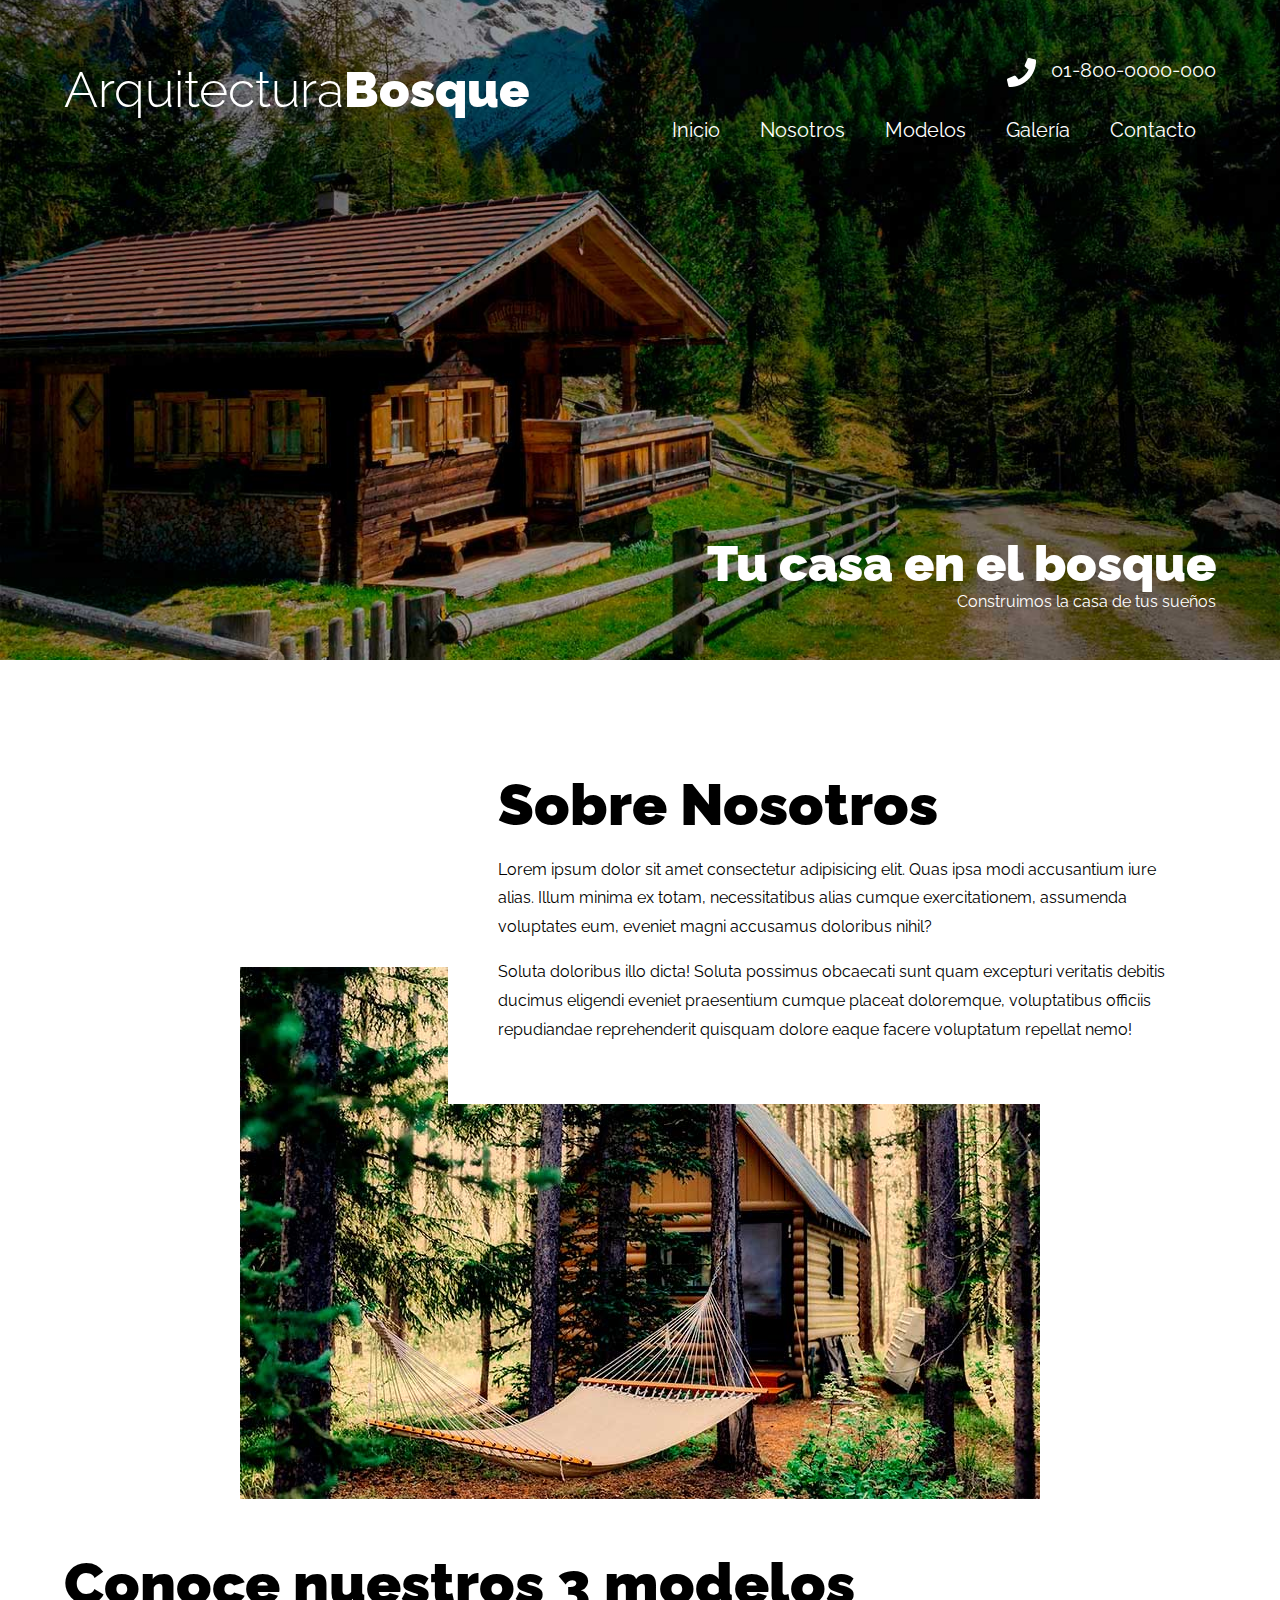
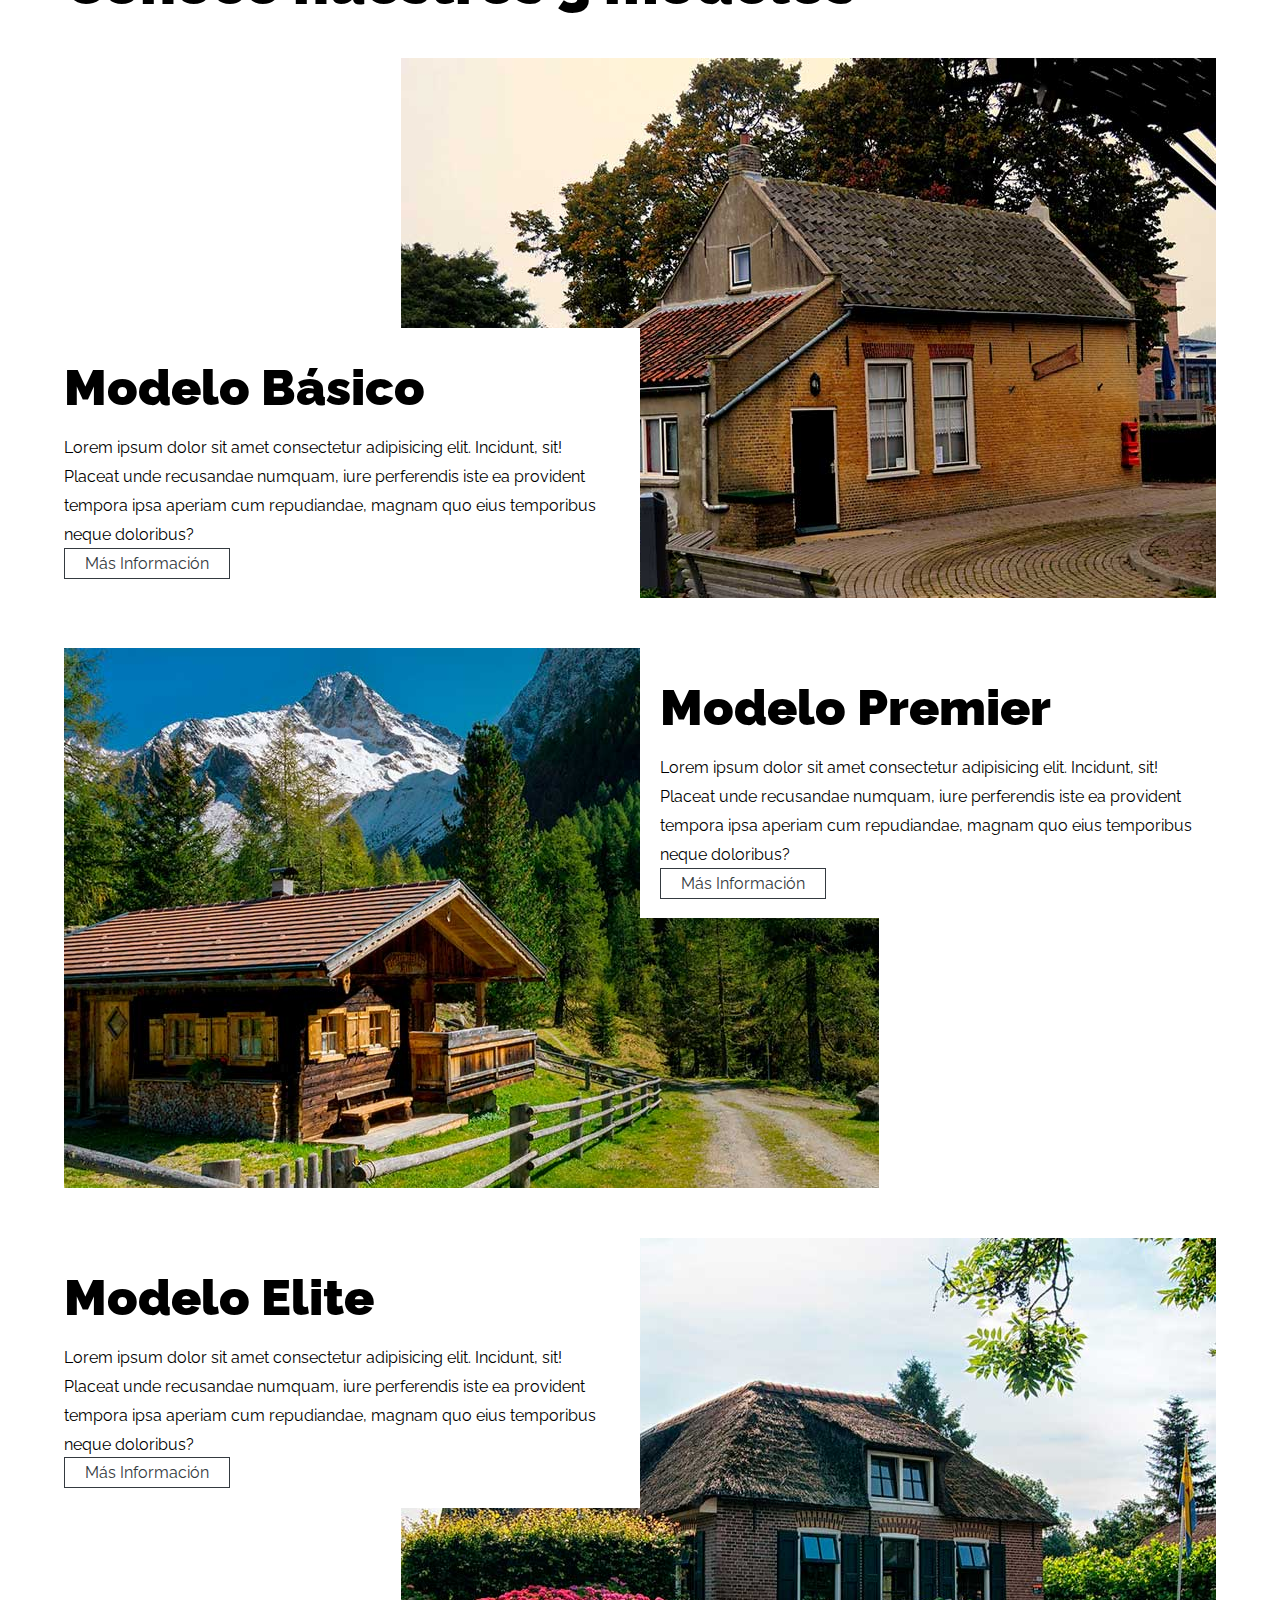
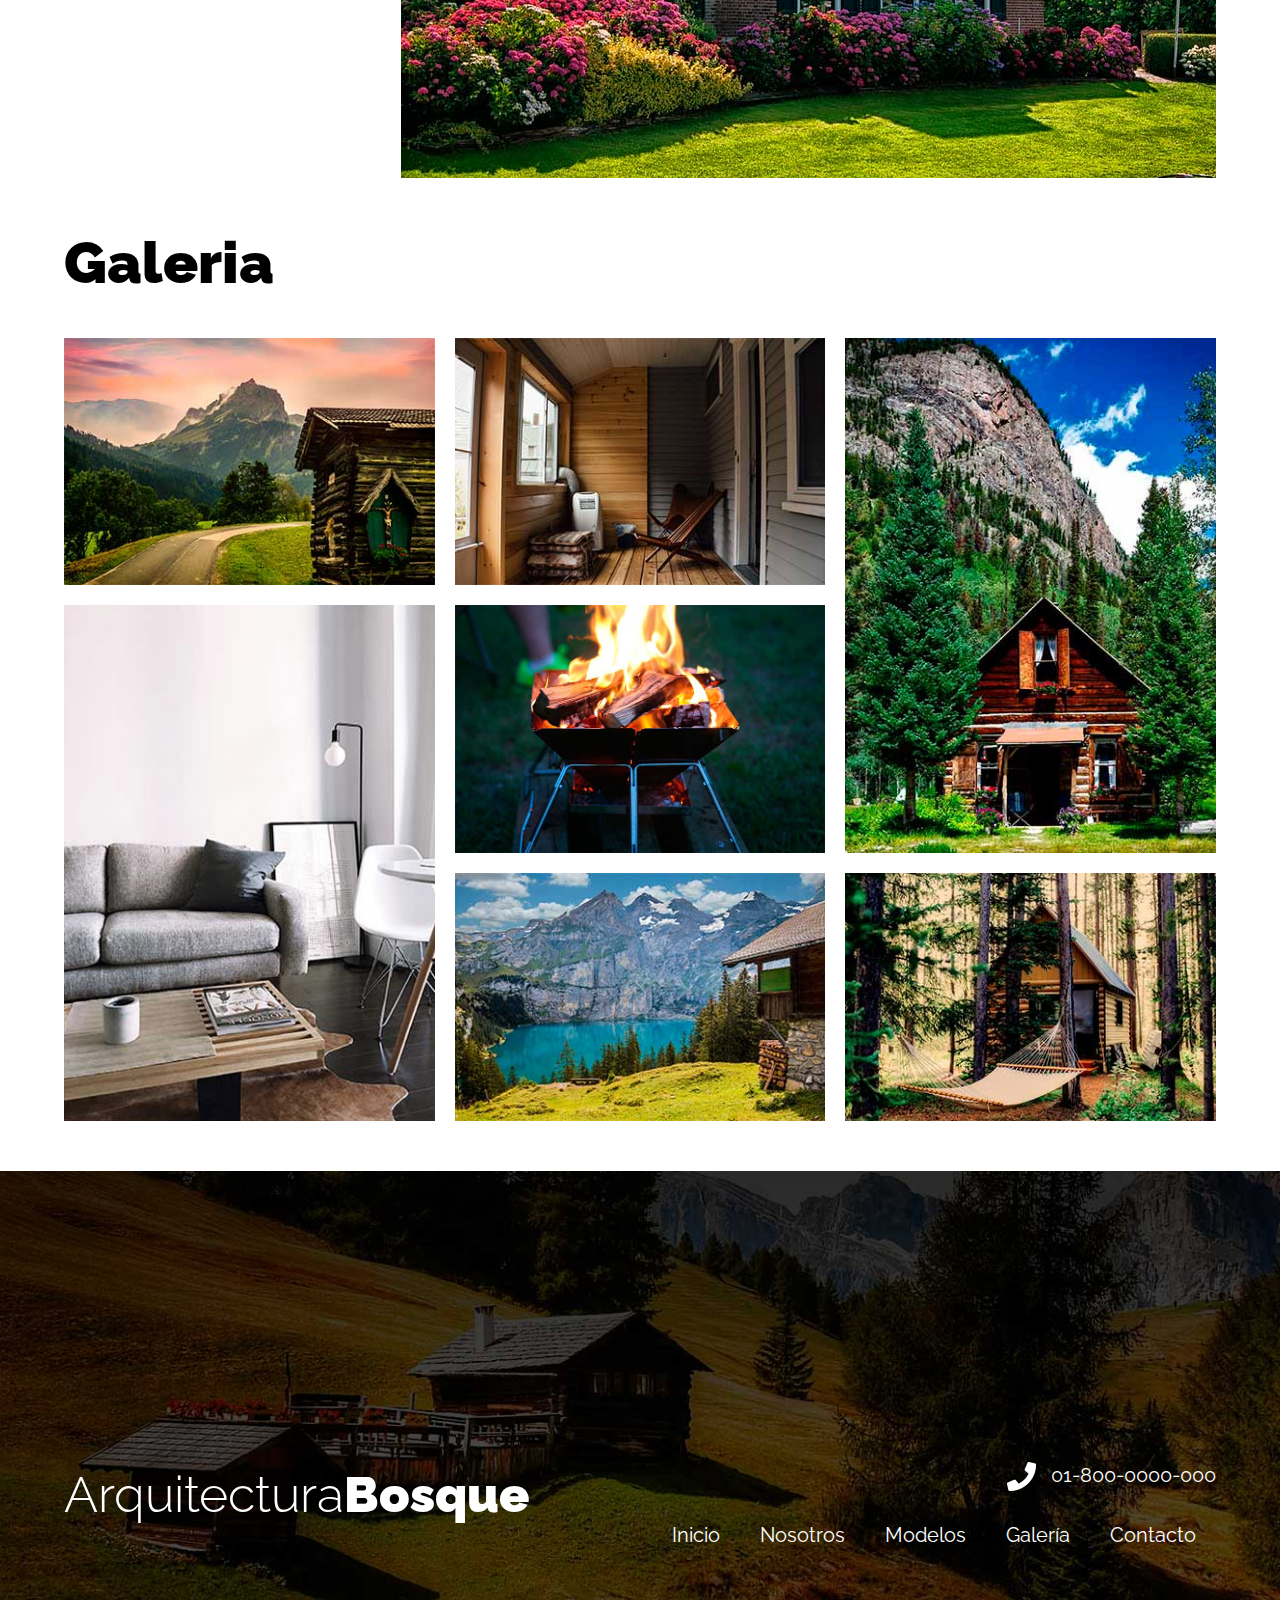
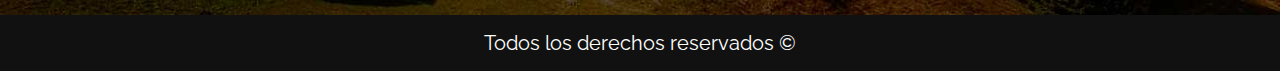
<file: index.html>
<!DOCTYPE html>
<html lang="en">
  <head>
    <meta charset="UTF-8" />
    <meta name="viewport" content="width=device-width, initial-scale=1.0" />
    <title>Arquitectura</title>
    <link rel="preconnect" href="https://fonts.googleapis.com" />
    <link rel="preconnect" href="https://fonts.gstatic.com" crossorigin />
    <link
      href="https://fonts.googleapis.com/css2?family=Raleway:wght@300;400;700;900&display=swap"
      rel="stylesheet"
    />
    <link rel="stylesheet" href="css/normalize.css" />
    <link rel="stylesheet" href="css/styles.css" />
  </head>
  <body>
    <header class="header">
      <div class="contenedor contenido-header">
        <div class="barra">
          <div class="logo">
            <h1 class="nombre-sitio">Arquitectura<span>Bosque</span></h1>
          </div>
          <div class="contacto">
            <a class="telefono" href="tel:01-800-0000-000">01-800-0000-000</a>
            <nav class="navegacion">
              <a class="link" href="#">Inicio</a>
              <a class="link" href="#">Nosotros</a>
              <a class="link" href="#">Modelos</a>
              <a class="link" href="#">Galería</a>
              <a class="link" href="#">Contacto</a>
            </nav>
          </div>
        </div>
        <div class="slogan">
          <h1>Tu casa en el bosque</h1>
          <p>Construimos la casa de tus sueños</p>
        </div>
      </div>
    </header>
    <section class="contenedor mt-5 nosotros">
      <div class="contenido-nosotros">
        <h2>Sobre Nosotros</h2>
        <p>
          Lorem ipsum dolor sit amet consectetur adipisicing elit. Quas ipsa
          modi accusantium iure alias. Illum minima ex totam, necessitatibus
          alias cumque exercitationem, assumenda voluptates eum, eveniet magni
          accusamus doloribus nihil?
        </p>
        <p>
          Soluta doloribus illo dicta! Soluta possimus obcaecati sunt quam
          excepturi veritatis debitis ducimus eligendi eveniet praesentium
          cumque placeat doloremque, voluptatibus officiis repudiandae
          reprehenderit quisquam dolore eaque facere voluptatum repellat nemo!
        </p>
      </div>
    </section>
    <main class="contenedor mt-5">
      <h2>Conoce nuestros 3 modelos</h2>
      <div class="modelo basico">
        <div class="contenido-modelo">
          <h3>Modelo Básico</h3>
          <p>
            Lorem ipsum dolor sit amet consectetur adipisicing elit. Incidunt,
            sit! Placeat unde recusandae numquam, iure perferendis iste ea
            provident tempora ipsa aperiam cum repudiandae, magnam quo eius
            temporibus neque doloribus?
          </p>
          <a href="#" class="btn">Más Información</a>
        </div>
      </div>
      <!--.modelo-->
      <div class="modelo premier">
        <div class="contenido-modelo">
          <h3>Modelo Premier</h3>
          <p>
            Lorem ipsum dolor sit amet consectetur adipisicing elit. Incidunt,
            sit! Placeat unde recusandae numquam, iure perferendis iste ea
            provident tempora ipsa aperiam cum repudiandae, magnam quo eius
            temporibus neque doloribus?
          </p>
          <a href="#" class="btn">Más Información</a>
        </div>
      </div>
      <!--.modelo-->
      <div class="modelo elite">
        <div class="contenido-modelo">
          <h3>Modelo Elite</h3>
          <p>
            Lorem ipsum dolor sit amet consectetur adipisicing elit. Incidunt,
            sit! Placeat unde recusandae numquam, iure perferendis iste ea
            provident tempora ipsa aperiam cum repudiandae, magnam quo eius
            temporibus neque doloribus?
          </p>
          <a href="#" class="btn">Más Información</a>
        </div>
      </div>
      <!--.modelo-->
    </main>
    <section class="contenedor mt-5">
      <h2>Galeria</h2>
      <div class="galeria">
        <div class="imagen">
          <img src="img/imagen_1.jpg" alt="imagen galeria" />
        </div>
        <div class="imagen">
          <img src="img/imagen_2.jpg" alt="imagen galeria" />
        </div>
        <div class="imagen">
          <img src="img/imagen_3.jpg" alt="imagen galeria" />
        </div>
        <div class="imagen">
          <img src="img/imagen_4.jpg" alt="imagen galeria" />
        </div>
        <div class="imagen">
          <img src="img/imagen_5.jpg" alt="imagen galeria" />
        </div>
        <div class="imagen">
          <img src="img/imagen_6.jpg" alt="imagen galeria" />
        </div>
        <div class="imagen">
          <img src="img/imagen_7.jpg" alt="imagen galeria" />
        </div>
      </div>
    </section>
    <footer class="footer mt-5">
      <div class="contenedor">
        <div class="barra">
          <div class="logo">
            <h1 class="nombre-sitio">Arquitectura<span>Bosque</span></h1>
          </div>
          <div class="contacto">
            <a class="telefono" href="tel:01-800-0000-000">01-800-0000-000</a>
            <nav class="navegacion">
              <a class="link" href="#">Inicio</a>
              <a class="link" href="#">Nosotros</a>
              <a class="link" href="#">Modelos</a>
              <a class="link" href="#">Galería</a>
              <a class="link" href="#">Contacto</a>
            </nav>
          </div>
        </div>
      </div>
      <p class="copyright">Todos los derechos reservados &copy; </p>
    </footer>
  </body>
</html>
</file>
<file: css/styles.css>
:root {
  --blanco: #fff;
  --negro: #111111;
  --gris: #343a40;
  --fuentePrincipal: "Raleway", sans-serif;
}
html {
  font-size: 62.5%;
  box-sizing: border-box;
}
*, *:before, *:after {
  box-sizing: inherit;
}
body {
  font-family: var(--fuentePrincipal);
  font-size: 1.6rem;
  line-height: 1.8;
}
h1, h2, h3 {
  font-weight: 900;
  line-height: 1.2;
  margin: 1rem 0 4rem 0;
}
h1 {
  font-size: 4.8rem;
}
h2 {
  font-size: 5.8rem;
}
h3 {
  font-size: 5rem;
}
a {
  text-decoration: none;
}
img {
  max-width: 100%;
  display: block;
}
.contenedor {
  max-width: 120rem;
  margin: 0 auto;
  width: 90%;
}
.btn {
  color: var(--gris);
  background-color: var(--blanco);
  border: 1px solid var(--gris);
  padding: 0.5rem 2rem;
  transition: background-color 0.3s;
}
.btn:hover {
  background-color: var(--gris);
  color: var(--blanco);
}
/* Utilidades */
.text-center {
  text-align: center;
}
.mt-5 {
  margin-top: 5rem;
}
/* Header */
.header {
  min-height: 60rem;
  background-image: url(../img/hero.jpg);
  background-repeat: no-repeat;
  background-size: cover;
  background-position: center;
  padding: 5rem 0;
}
.contenido-header {
  display: flex;
  flex-direction: column;
  height: calc(60rem - 4rem);
  justify-content: space-between;
  color: var(--blanco);
}
.nombre-sitio {
  font-weight: 300;
  text-align: center;
  font-size: 3rem;
}
@media (min-width: 768px) {
  .nombre-sitio {
      font-size: 50px;
 }
}
.nombre-sitio span {
  font-weight: 900;
}
@media (min-width: 768px) {
  .barra {
      display: flex;
      justify-content: space-between;
      align-items: center;
 }
}
.contacto {
  display: flex;
  flex-direction: column;
  align-items: center;
}
@media (min-width: 768px) {
  .contacto {
      align-items: flex-end;
 }
}
.telefono {
  display: flex;
}
.telefono::before {
  content: "";
  display: block;
  width: 4rem;
  height: 4rem;
  background-image: url(../img/telefono.png);
  background-repeat: no-repeat;
  background-position: center center;
  margin-right: 1rem;
}
.header a {
  color: var(--blanco);
  font-size: 2rem;
}
.navegacion {
  display: flex;
  flex-direction: column;
  align-items: center;
  width: 100%;
  margin-top: 1rem;
}
@media (min-width: 768px) {
  .navegacion {
      flex-direction: row;
 }
}
.navegacion a {
  padding: 0.5rem;
  transition: background-color 300ms;
  width: 100%;
  text-align: center;
}
@media (min-width: 768px) {
  .navegacion a {
      padding: 1rem 2rem;
 }
}
.navegacion a:hover {
  background-color: rgb(255 255 255/0.5);
  color: var(--negro);
}
.slogan {
  text-align: center;
}
@media (min-width: 768px) {
  .slogan {
      text-align: right;
 }
}
.slogan h1 {
  font-size: 3rem;
  margin: 0;
}
@media (min-width: 768px) {
  .slogan h1 {
      font-size: 5rem;
 }
}
.slogan p {
  margin: 0;
  line-height: 1;
}
/* Nosotros */
.nosotros {
  display: grid;
  grid-template-rows: repeat(2, 1fr);
  background-image: url(../img/nosotros.jpg);
  background-repeat: no-repeat;
  background-position: bottom center;
}
@media (min-width: 992px) {
  .nosotros {
      grid-template-columns: repeat(3, 1fr);
 }
}
.contenido-nosotros {
  background-color: var(--blanco);
  padding: 5rem;
}
@media (min-width: 992px) {
  .contenido-nosotros {
      grid-column: 2/4;
 }
}
.contenido-nosotros h2, .contenido-nosotros p {
  margin-bottom: 1rem;
}
/* Modelos */
.modelo {
  display: grid;
  grid-template-rows: repeat(2, 1fr);
  background-repeat: no-repeat;
  background-position: bottom center;
  margin-bottom: 5rem;
}
.modelo :last-of-type {
  margin-bottom: 0;
}
@media (min-width: 768px) {
  .modelo {
      grid-template-columns: repeat(2, 1fr);
 }
}
.contenido-modelo {
  padding: 5rem;
  background-color: var(--blanco);
}
.basico {
  background-image: url(../img/modelo_basico.jpg);
}
@media (min-width: 768px) {
  .basico {
      background-position: top right;
 }
  .basico .contenido-modelo {
      grid-row: 2/3;
      padding: 2rem 2rem 2rem 0;
 }
}
.premier {
  background-image: url(../img/modelo_premier.jpg);
}
@media (min-width: 768px) {
  .premier {
      background-position: top left;
 }
  .premier .contenido-modelo {
      grid-column: 2/3;
      padding: 2rem;
 }
}
.elite {
  background-image: url(../img/modelo_elite.jpg);
}
@media (min-width: 768px) {
  .elite {
      background-position: top right;
 }
  .elite .contenido-modelo {
      padding: 2rem 2rem 2rem 0;
 }
}
/* Galeria */
.galeria{
  display: grid;
  grid-template-columns: repeat(2,1fr);
  gap: 2rem;
}
@media (min-width: 768px ){
  .galeria{
      grid-template-columns: repeat(3,1fr);
 }
}
.galeria img{
  object-fit: cover;
  height: 100%;
}
.galeria .imagen:nth-child(2){
  grid-column: 2/3;
  grid-row: 1/3;
}
@media (min-width: 768px ){
  .galeria .imagen:nth-child(2){
      grid-column: 1/2;
      grid-row: 2/4;
 }
}
.galeria .imagen:nth-child(3){
  grid-row: 3/5;
  grid-column: 2/3;
}
@media (min-width: 768px ){
  .galeria .imagen:nth-child(3){
      grid-column: 2/3;
      grid-row: 1/2;
 }
}
.galeria .imagen:nth-child(6){
  grid-row: 2/4;
}
@media (min-width: 768px ){
  .galeria .imagen:nth-child(6){
      grid-column: 3/4;
      grid-row: 1/3;
 }
}
.footer{
  height: 50rem;
  background-image: url(../img/footer_bg.jpg);
  background-repeat: no-repeat;
  background-position: center center;
  background-size: cover;

  display: flex;
  flex-direction: column;
  justify-content: flex-end;

  color: var(--blanco);
}
.footer a {
  color: var(--blanco);
  font-size: 2rem;
}

.copyright{
  background-color: var(--negro);
  text-align: center;
  margin: 5rem 0 0 0;
  font-size: 2rem;
  padding: 1rem;

}
</file>
